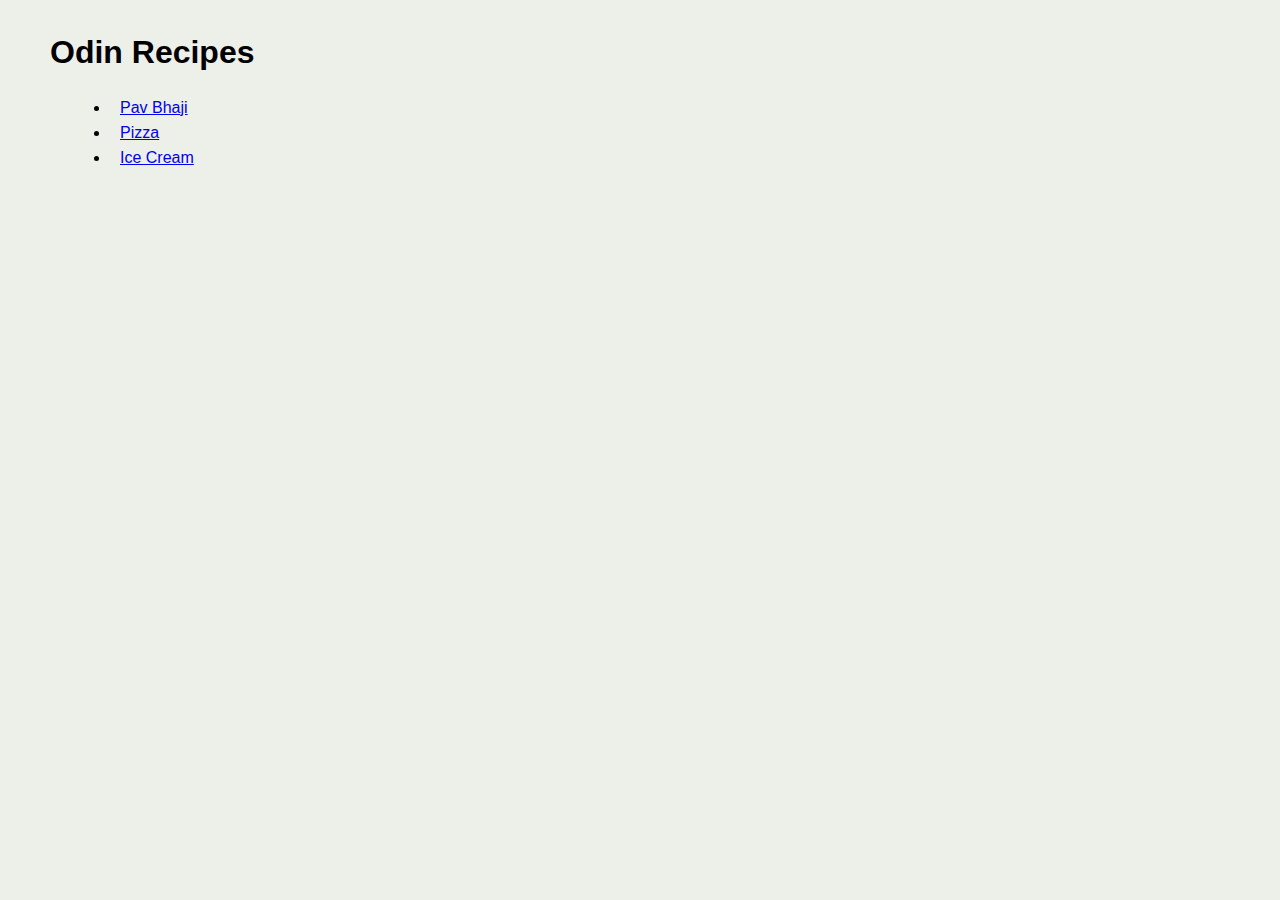
<file: index.html>
<!DOCTYPE html>
<html lang="en">
<head>
    <meta charset="UTF-8">
    <meta name="viewport" content="width=device-width, initial-scale=1.0">
    <title>Recipes</title>
    <link rel="stylesheet" href="/styles/style.css">
</head>
<body>
    <h1 class="odin-recipe">Odin Recipes</h1>
    <div class="recipe-list">
        <ul>
            <li><a href="./recipes/pav-bhaji.html" target="_blank">Pav Bhaji</a></li>
            <li><a href="./recipes/pizza.html" target="_blank">Pizza</a></li>
            <li><a href="./recipes/ice-cream.html" target="_blank">Ice Cream</a></li>
        </ul>
    </div>
</body>
</html>
</file>
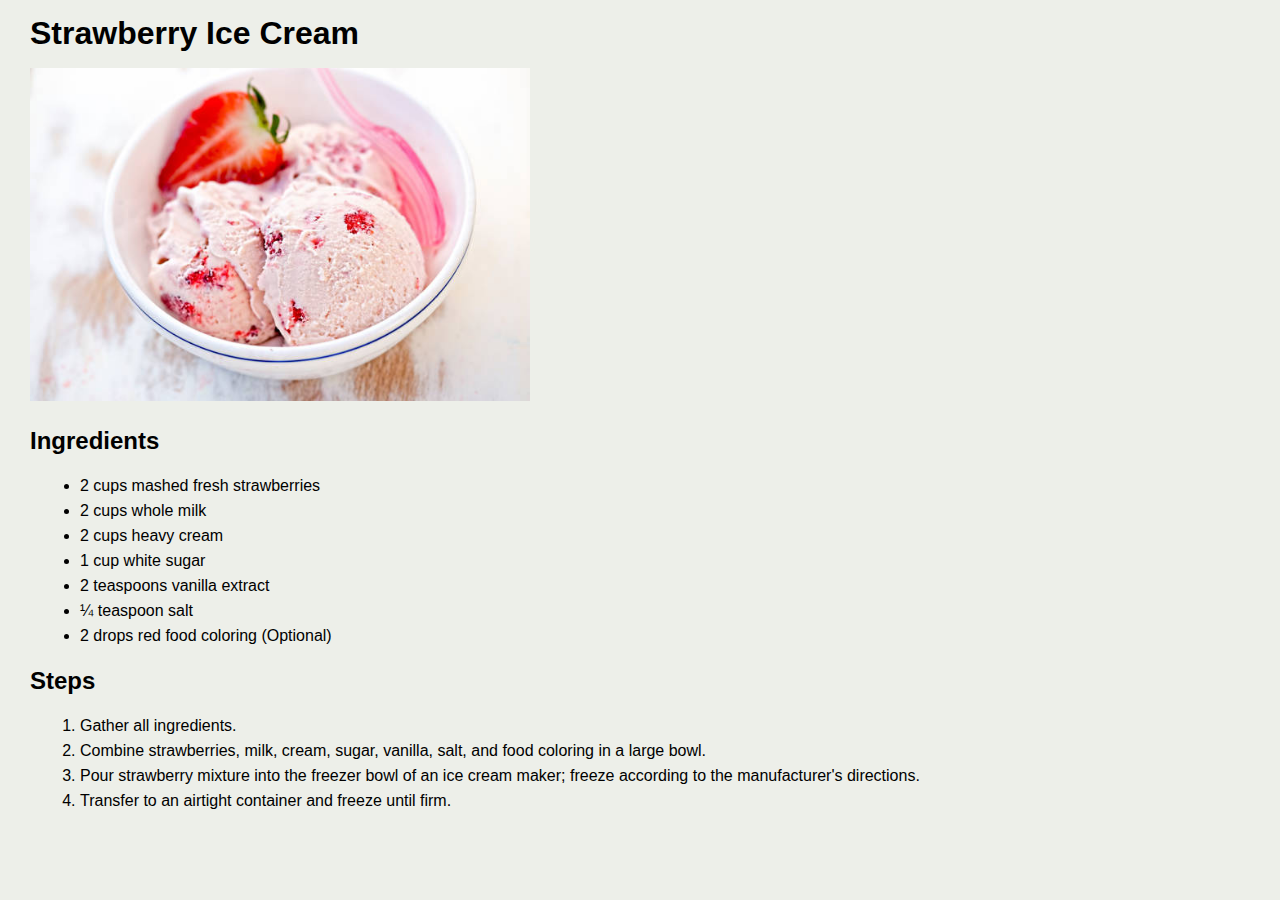
<file: recipes/ice-cream.html>
<!DOCTYPE html>
<html lang="en">
<head>
    <meta charset="UTF-8">
    <meta name="viewport" content="width=device-width, initial-scale=1.0">
    <title>Ice Cream</title>
    <link rel="stylesheet" href="../styles/style.css">
</head>
<body>
    <h1>Strawberry Ice Cream</h1>
    <img src="../images/ice-cream.jpg" alt="ice-cream">
    <h2>Ingredients</h2>
    <ul>
        <li>2 cups mashed fresh strawberries</li>
        <li>2 cups whole milk</li>
        <li>2 cups heavy cream</li>
        <li>1 cup white sugar</li>
        <li>2 teaspoons vanilla extract</li>
        <li>¼ teaspoon salt</li>
        <li>2 drops red food coloring (Optional)</li>
    </ul>
    <h2>Steps</h2>
    <ol>
        <li>Gather all ingredients.</li>
        <li>Combine strawberries, milk, cream, sugar, vanilla, salt, and food coloring in a large bowl.</li>
        <li>Pour strawberry mixture into the freezer bowl of an ice cream maker; freeze according to the manufacturer's directions.</li>
        <li>Transfer to an airtight container and freeze until firm.</li>
    </ol>
</body>
</html>
</file>
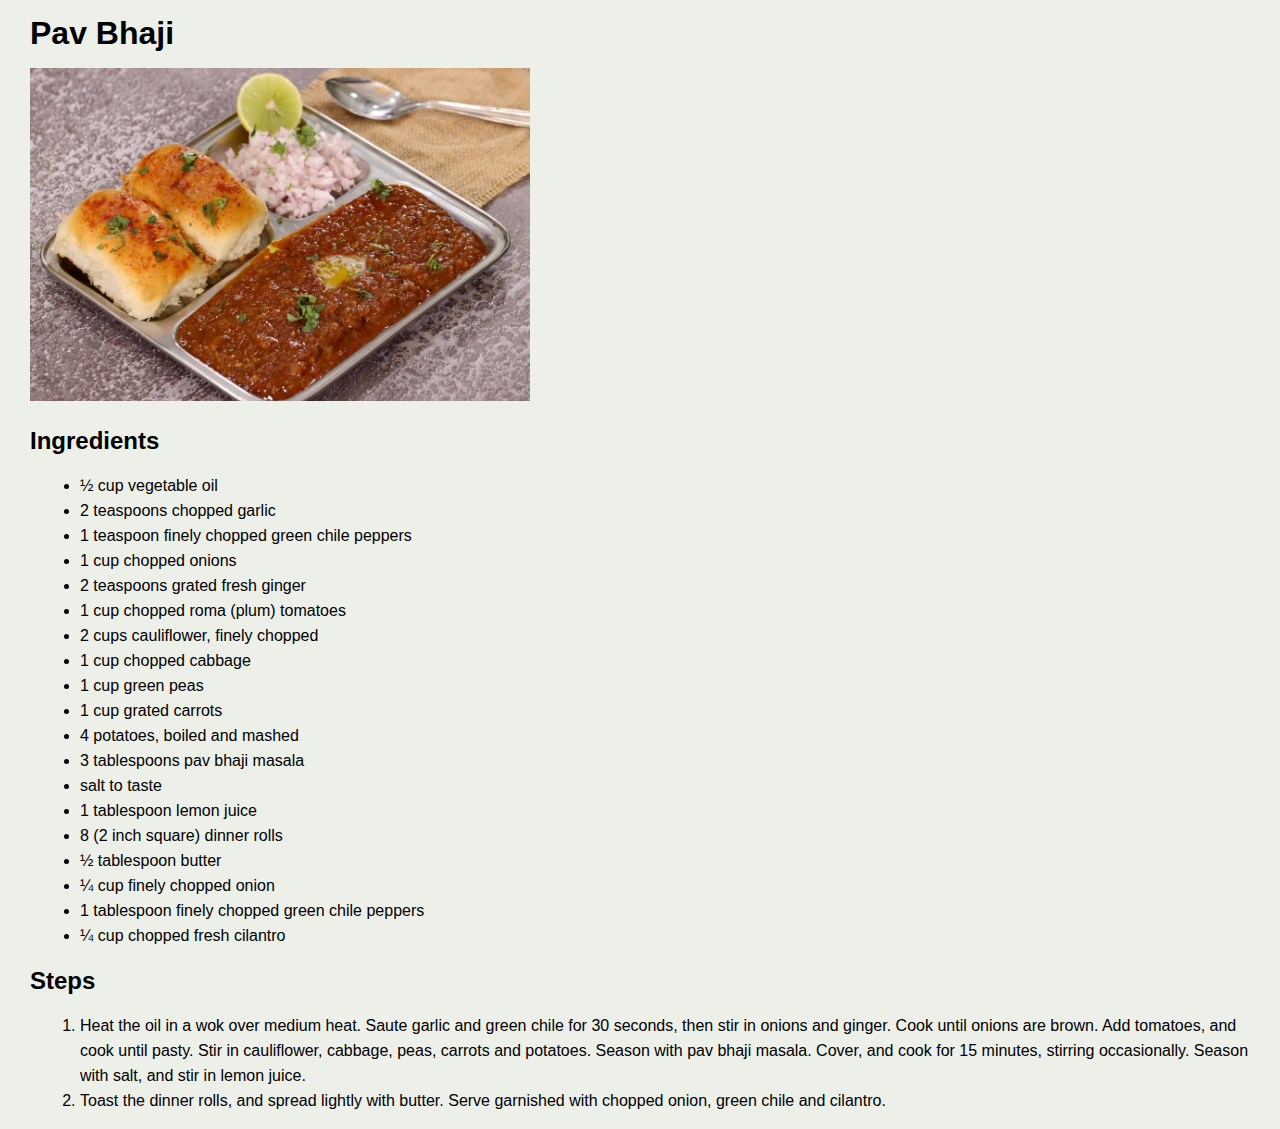
<file: recipes/pav-bhaji.html>
<!DOCTYPE html>
<html lang="en">
<head>
    <meta charset="UTF-8">
    <meta name="viewport" content="width=device-width, initial-scale=1.0">
    <title>Pav Bhaji</title>
    <link rel="stylesheet" href="../styles/style.css">
</head>
<body>
    <h1>Pav Bhaji</h1>
    <img src="../images/pav-bhaji.jpg" alt="pav-bhaji">
    <h2>Ingredients</h2>
    <ul>
        <li>½ cup vegetable oil</li>
        <li>2 teaspoons chopped garlic</li>
        <li>1 teaspoon finely chopped green chile peppers</li>
        <li>1 cup chopped onions</li>
        <li>2 teaspoons grated fresh ginger</li>
        <li>1 cup chopped roma (plum) tomatoes</li>
        <li>2 cups cauliflower, finely chopped</li>
        <li>1 cup chopped cabbage</li>
        <li>1 cup green peas</li>
        <li>1 cup grated carrots</li>
        <li>4 potatoes, boiled and mashed</li>
        <li>3 tablespoons pav bhaji masala</li>
        <li>salt to taste</li>
        <li>1 tablespoon lemon juice</li>
        <li>8 (2 inch square) dinner rolls</li>
        <li>½ tablespoon butter</li>
        <li>¼ cup finely chopped onion</li>
        <li>1 tablespoon finely chopped green chile peppers</li>
        <li>¼ cup chopped fresh cilantro</li>
    </ul>
    <h2>Steps</h2>
    <ol>
        <li>Heat the oil in a wok over medium heat. Saute garlic and green chile for 30 seconds, then stir in onions and ginger. Cook until onions are brown. Add tomatoes, and cook until pasty. Stir in cauliflower, cabbage, peas, carrots and potatoes. Season with pav bhaji masala. Cover, and cook for 15 minutes, stirring occasionally. Season with salt, and stir in lemon juice.</li>
        <li>Toast the dinner rolls, and spread lightly with butter. Serve garnished with chopped onion, green chile and cilantro.</li>
    </ol>
</body>
</html>
</file>
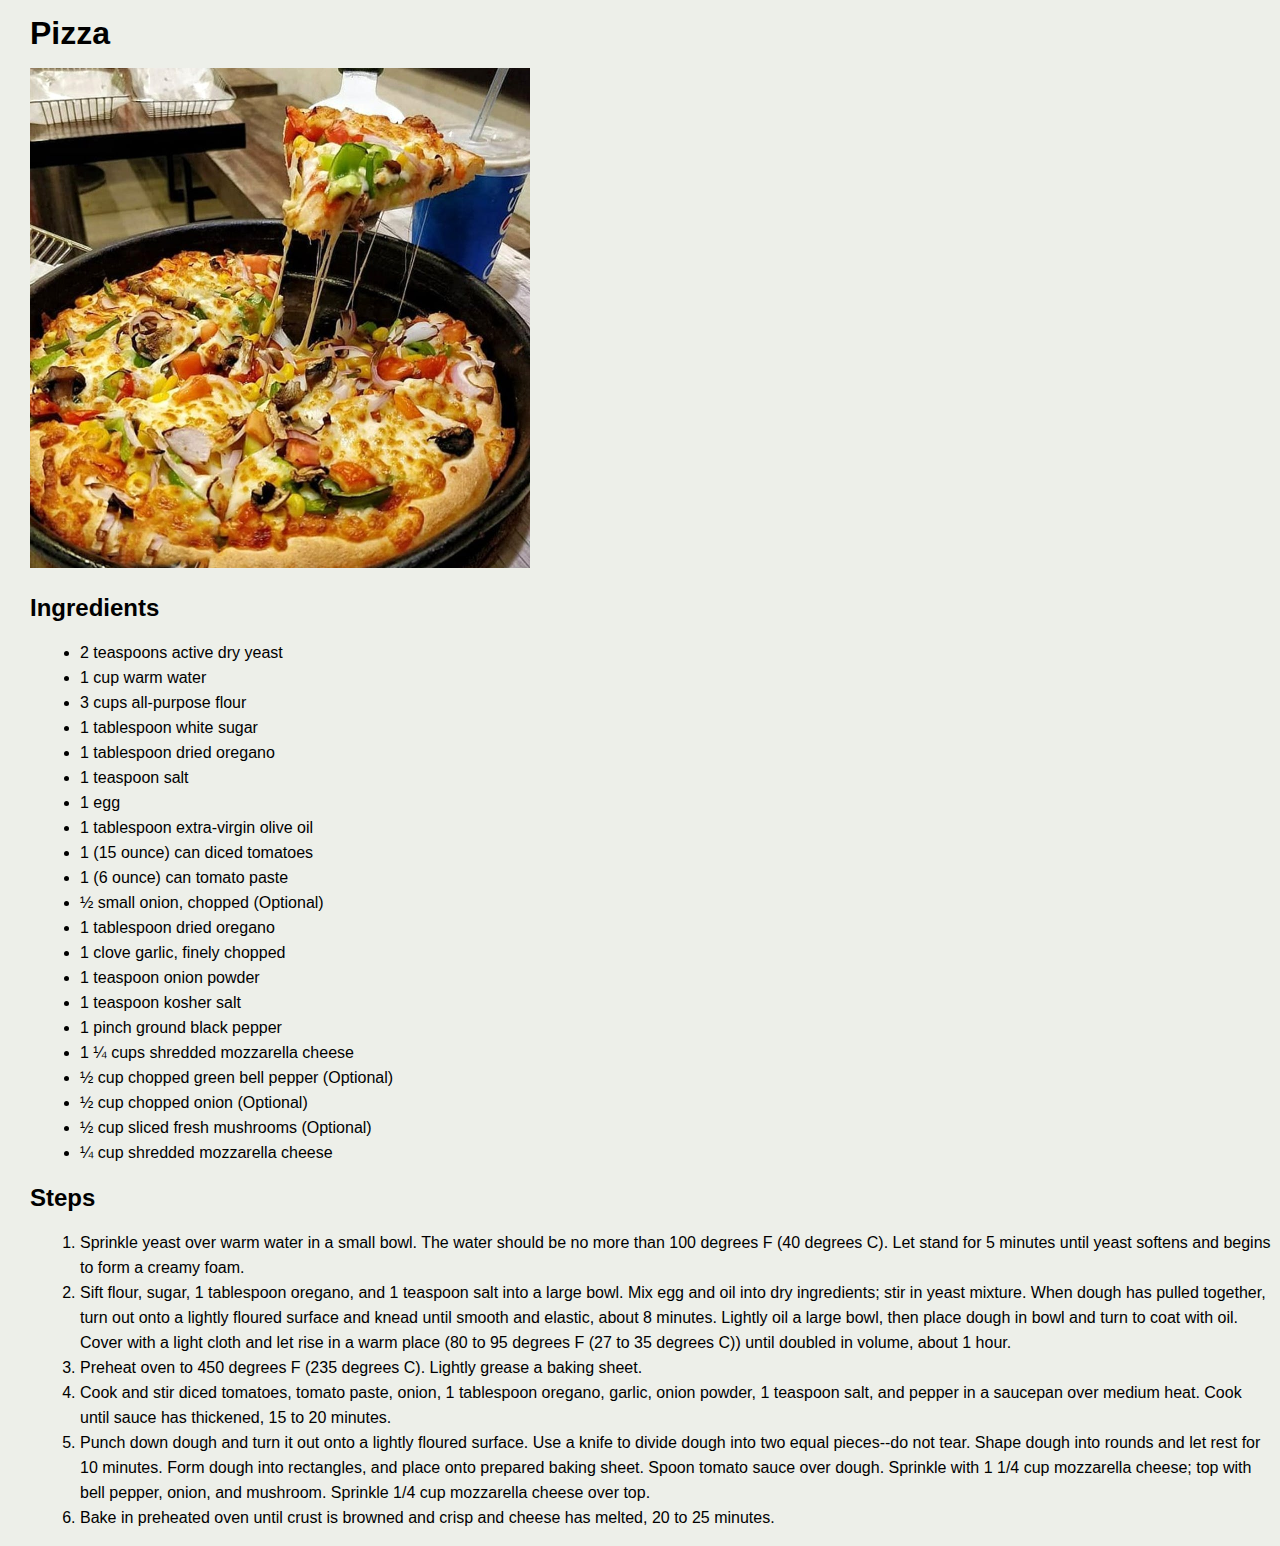
<file: recipes/pizza.html>
<!DOCTYPE html>
<html lang="en">
<head>
    <meta charset="UTF-8">
    <meta name="viewport" content="width=device-width, initial-scale=1.0">
    <title>Pizza</title>
    <link rel="stylesheet" href="../styles/style.css">
</head>
<body>
    <h1>Pizza</h1>
    <img src="../images/pizza.jpg" alt="pizza">
    <h2>Ingredients</h2>
    <ul>
        <li>2 teaspoons active dry yeast</li>
        <li>1 cup warm water</li>
        <li>3 cups all-purpose flour</li>
        <li>1 tablespoon white sugar</li>
        <li>1 tablespoon dried oregano</li>
        <li>1 teaspoon salt</li>
        <li>1 egg</li>
        <li>1 tablespoon extra-virgin olive oil</li>
        <li>1 (15 ounce) can diced tomatoes</li>
        <li>1 (6 ounce) can tomato paste</li>
        <li>½ small onion, chopped (Optional)</li>
        <li>1 tablespoon dried oregano</li>
        <li>1 clove garlic, finely chopped</li>
        <li>1 teaspoon onion powder</li>
        <li>1 teaspoon kosher salt</li>
        <li>1 pinch ground black pepper</li>
        <li>1 ¼ cups shredded mozzarella cheese</li>
        <li>½ cup chopped green bell pepper (Optional)</li>
        <li>½ cup chopped onion (Optional)</li>
        <li>½ cup sliced fresh mushrooms (Optional)</li>
        <li>¼ cup shredded mozzarella cheese</li>
    </ul>
    <h2>Steps</h2>
    <ol>
        <li>Sprinkle yeast over warm water in a small bowl. The water should be no more than 100 degrees F (40 degrees C). Let stand for 5 minutes until yeast softens and begins to form a creamy foam.</li>
        <li>Sift flour, sugar, 1 tablespoon oregano, and 1 teaspoon salt into a large bowl. Mix egg and oil into dry ingredients; stir in yeast mixture. When dough has pulled together, turn out onto a lightly floured surface and knead until smooth and elastic, about 8 minutes. Lightly oil a large bowl, then place dough in bowl and turn to coat with oil. Cover with a light cloth and let rise in a warm place (80 to 95 degrees F (27 to 35 degrees C)) until doubled in volume, about 1 hour.</li>
        <li>Preheat oven to 450 degrees F (235 degrees C). Lightly grease a baking sheet.</li>
        <li>Cook and stir diced tomatoes, tomato paste, onion, 1 tablespoon oregano, garlic, onion powder, 1 teaspoon salt, and pepper in a saucepan over medium heat. Cook until sauce has thickened, 15 to 20 minutes.      </li>
        <li>Punch down dough and turn it out onto a lightly floured surface. Use a knife to divide dough into two equal pieces--do not tear. Shape dough into rounds and let rest for 10 minutes. Form dough into rectangles, and place onto prepared baking sheet. Spoon tomato sauce over dough. Sprinkle with 1 1/4 cup mozzarella cheese; top with bell pepper, onion, and mushroom. Sprinkle 1/4 cup mozzarella cheese over top.</li>
        <li>Bake in preheated oven until crust is browned and crisp and cheese has melted, 20 to 25 minutes.</li>
    </ol>
</body>
</html>
</file>
<file: styles/style.css>
*{
    font-family: sans-serif;
    line-height: 25px;
    margin-left: 10px;
    background-color: rgb(237, 239, 233);
}

img{
    width: 500px;
    height: auto;
}

.recipe-list{
    margin-left: 30px;
}

.odin-recipe{
    margin-top: 40px;
    margin-bottom: 30px;
    margin-left: 30px;
}
</file>
